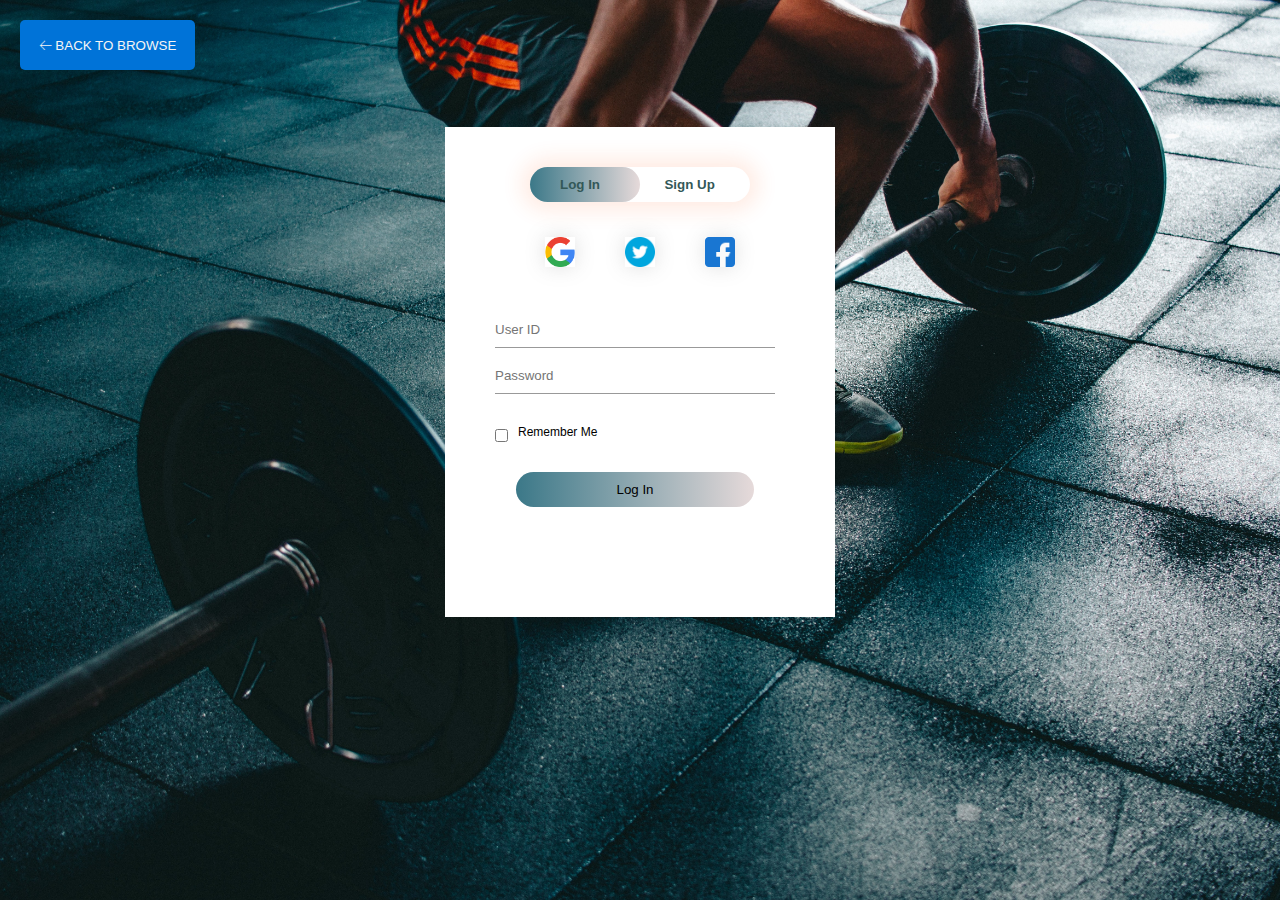
<file: login.html>
<!DOCTYPE html>
<html lang="en">

<head>
    <meta charset="UTF-8">
    <meta http-equiv="X-UA-Compatible" content="IE=edge">
    <meta name="viewport" content="width=device-width, initial-scale=1.0">
    <title>Login Or SignUp</title>
    <link rel="stylesheet" href="log.css">
    <!-- <link rel="stylesheet" href="style.css"> -->
</head>

<body>

    <div class="hero">
        <div class="back">
            <button class="backbtn"><a href="./index.html" class="browse">🡠 BACK TO BROWSE</a></button>
        </div>
        <div class="form-box">
            <div class="button-box">
                <div id="btn"></div>
                <button type="button" class="toggle-btn" onclick="login()">Log In</button>
                <button type="button" class="toggle-btn" onclick="sign()">Sign Up</button>
            </div>
            <div class="social">
                <img src="./images/g.png" alt="">
                <img src="./images/twitter.png" alt="">
                <img src="./images/facebook.png" alt="">
            </div>
            <form id="sign" class="input-group">
                <input type="text" name="name" class="input-field" placeholder="User ID" required>
                <input type="email" name="mail" class="input-field" placeholder="E-mail ID" required>
                <input type="password" name="password" class="input-field" placeholder="Password" required>
                <input type="checkbox" class="check-box"><span>I agree the terms & conditions</span>
                <button type="button" class="log-btn">Sign Up</button>
            </form>
            <form id="login" class="input-group">
                <input type="text" name="name" class="input-field" placeholder="User ID" required>
                <input type="password" name="password" class="input-field" placeholder="Password" required>
                <input type="checkbox" class="check-box"><span>Remember Me</span>
                <button type="button" class="log-btn">Log In</button>
            </form>

        </div>
    </div>
    <script>
        var x = document.getElementById("login");
        var y = document.getElementById("sign");
        var z = document.getElementById("btn");
        function sign() {
            x.style.left = "-400px";
            y.style.left = "50px"
            z.style.left = "110px"

        }
        function login() {
            x.style.left = "50px";
            y.style.left = "450px"
            z.style.left = "0px"

        }
    </script>
</body>

</html>
</file>
<file: log.css>
* {
    margin: 0;
    padding: 0;
    font-family: sans-serif;
}
#load{
    background:#000 url('gym-unscreen.gif') center center/cover no-repeat;
    background-size: 10%;
    height: 100vh;
    width: 100%;
    position: fixed;
    z-index: 100;
}
.hero {
    height: 100%;
    width: 100%;
    background: url('./images/service.jpg');
    background-position: center;
    background-size: cover;
    position: absolute;
}

.form-box {
    width: 380px;
    height: 480px;
    position: relative;
    margin: 6% auto;
    background-color: rgb(255, 255, 255);
    backdrop-filter: blur(5px);
    padding: 5px;
    overflow: hidden;
}

.button-box {
    width: 220px;
    margin: 35px auto;
    position: relative;
    box-shadow: 0 0 20px 9px #ff61241f;
    border-radius: 30px;
}

.toggle-btn {
    padding: 10px 30px;
    cursor: pointer;
    background: transparent;
    border: 0px;
    color: rgb(51, 88, 88);
    font-weight: bold;
    outline: none;
    position: relative;

}

#btn {
    border-radius: 30px;
    top: 0;
    left: 0;
    position: absolute;
    width: 110px;
    height: 100%;
    /* background: linear-gradient(to right, #ff105f, #ffad06); */
    background: #E6DADA;  /* fallback for old browsers */
    background: -webkit-linear-gradient(to right, #3b7888, #E6DADA);  /* Chrome 10-25, Safari 5.1-6 */
    background: linear-gradient(to right, #3b7888, #E6DADA); /* W3C, IE 10+/ Edge, Firefox 16+, Chrome 26+, Opera 12+, Safari 7+ */    

    transform: .5s;
}
.social{
    margin: 30px;
    text-align: center;
}
.social img{
   width:30px ;
   margin: auto 23px;
   box-shadow: 0 0 20px 0 #7f7f7f3d;
   cursor: pointer;
}
.input-group{
    top: 180px;
    position:absolute;
    width: 280px;
    transition: .5s;
    color: black;
    
}
.input-field{
    color: black;
    background-color: transparent;
    outline: none;
    width: 100%;
    padding:10px 0px ;
    margin: 5px 0px;
    border-top: 0;
    border-left: 0;
    border-right: 0;
    border-bottom: 1px solid #999;

}
.log-btn{
 width: 85%;
 padding: 10px 30px;
 cursor: pointer;   
 display: block;
 /* background: linear-gradient(to right, #ff105f, #ffad06); */
 background: #E6DADA;  /* fallback for old browsers */
 background: -webkit-linear-gradient(to right, #3b7888, #E6DADA);  /* Chrome 10-25, Safari 5.1-6 */
 background: linear-gradient(to right, #3b7888, #E6DADA); /* W3C, IE 10+/ Edge, Firefox 16+, Chrome 26+, Opera 12+, Safari 7+ */
 
 margin: auto;
 border: none;
 outline: none;
 border-radius: 30px;

}
.check-box{
    margin: 30px 10px 30px 0;
}
span{
    color: black;
    font-size: 12px;
    bottom: 68px;
    position: absolute;
    /* color: linear-gradient(to right, #ff105f, #ffad06); */
}
#login{
    left: 50px;
    color: black;
}
#login::placeholder{
    color: red;
    opacity: 1;
}
#sign{
    left: 450px;
}
.back{
    color: #274046;
    margin: 20px;
    height: 30px;
    width: 300px;    
}
.browse{
    
    color: whitesmoke;    
    text-decoration: none;
}
.backbtn{
    background-color: rgb(0, 115, 216);
    border: none;
    border-radius: 5px;
    height: 50px;
    width: 175px;
    padding:10px ;
}
</file>
<file: style.css>
* {
    padding: 0;
    margin: 0;
    scroll-behavior: smooth;

}

#nav {
    display: flex;
    flex-direction: row;
    justify-content: space-between; 
    align-items: center;
    background-color: rgba(0, 0, 0, 0.148);
    height: 130px;
    width: 1263px;
}
.wer {
    display: flex;
    justify-content: space-between;
    align-items: center;
    margin-top: 20px;

}

.menuli {
    list-style: none;
    font-size: 1rem;
    font-family: 'Baloo Bhai 2', sans-serif;

}

/* .btn {
    margin-left: 10px;
} */
.log {
    text-decoration: none;
    font-size: 1.1rem;
    margin-top: 100px;
    background-color: gold;
    height: 100px;
    width: 100px;
    padding: 15px;
    color: whitesmoke;
    font-weight: bold;
    margin-right: 25px;
    border-radius: 5px;

}
/* .nav {
    margin: 10px;
} */

.menu {
    text-decoration: none;
    padding: 0px 15px;
    color: gray;
    font-weight: bold;
    /* color:rgb(177, 115, 34); */
    font-size: 1.5rem;
    transition: all .3s ease-in;
}


/* a:hover {
    color: rgb(224, 184, 124);
} */

/* .nav {
    height: 40px;
    width: 170px;
    background-color: gold;
    color: white;
    cursor: pointer;
    border: none;
    border-radius: 10px;
    margin-right: 25px;
    font-size: 1rem;
    text-align: center;

} */

/* .nav a {
    text-decoration: none;
    color: white;
    background-color: gold;
    font-weight: bold;
    text-align: center;
} */

.logo {
    height: 110px;
    width: 110px;
    margin-left: 75px;
    cursor: pointer;
    margin-top: 10px;
}

/* .section {
    height: 140vh;
    width: 1263px;
} */

.txt {
    color: rgb(98, 98, 98);
    display: flex;
    flex-direction: column;
    align-items: start;
    padding: 90px 50px;
    justify-content: center;
    background-color: transparent;
    width: 700px;
    margin-left: 21px;
}

.txt h1 {
    font-size: 83px;
    background: -webkit-linear-gradient(#eee, #333);
    -webkit-background-clip: text;
    -webkit-text-fill-color: transparent;
    font-weight: bold;

}

.txt span {
    font-size: 40px;
    font-weight: bolder;

}

.txt p {
    font-size: 20px;

}

.main-img {
    width: 98.7vw;
    height: 130vh;
}

#section {
    background: url("logo2.jpg") no-repeat;
    background-size: 1263px;
    height: 120vh;
}

.read {
    height: 48px;
    width: 150px;
    background-color: transparent;
    border: 2px solid black;
    color: black;
    margin-top: 10px;
    transition: all ease .9s;
    justify-content: center;
    font-weight: bold;
    font-size: 1rem;

}

.read:hover {
    background-color: black;
    color: whitesmoke;
    border: 1px solid white;
}

#about img {
    height: 500px;
    width: 500px;
    margin-right: 25px;
    border-radius: 50%;
    object-fit: cover;
}

#about {
    display: flex;
    flex-direction: row;
    justify-content: space-between;
    margin-top: 100px;
    margin-bottom: 80px;
    height: 80vh;
}

.abouttxt {
    margin-left: 50px;
    width: 655px;
    height: 482px;
    color: #eee;
    background-color: rgba(0, 0, 0, 0.523);
    border-radius: 15px 100px;
    display: flex;
    flex-direction: column;
    justify-content: center;
    align-items: center;
}

#facilities h1 {
    font-size: 3.5rem;
    color: black;
    text-align: center;
    font-weight: bold;
}

#facilities {
    height: 110vh;
}

.abouttxt h1 {
    font-size: 3rem;
    text-align: center;
    display: flex;
    font-weight: bold;
}

.abouttxt p {
    font-size: 1.1rem;
    text-align: center;
    padding: 1px 15px;

}

.abouttxt hr {
    width: 50%;
    border: 1.5px solid #eee;
    margin: 5px 0;
}

.card img {
    height: 500px;
    width: 350px;
    border-radius: 3px;
    transition: .5s;
}

.card {
    height: 500px;
    margin: 17px;
    box-shadow: 5px 5px 20px black;
    overflow: hidden;
}

.container {
    display: flex;
}

.intro {
    height: 115px;
    width: 350px;
    padding: 6px;
    box-sizing: border-box;
    position: absolute;
    /* background: rgb(27, 27, 27, .5); */
    background-color: #ffffff9c;
    color: white;
    bottom: 0px;
    transition: .5s;
}

.intro h2 {
    margin: 10px;
    font-size: 40px;
    text-align: center;
    color: black;
    transition: .5s;
    font-family: 'Segoe UI', Tahoma, Geneva, Verdana, sans-serif;
    font-weight: bold;

}

.intro p {
    font-size: 20px;
    /* margin: 20px; */
    padding: 25px;
    visibility: hidden;
    opacity: 0;
    height: 200px;
    text-align: center;
}

.card:hover {
    cursor: pointer;
}

.card:hover .intro {
    height: 350px;
    bottom: 0px;
    background: black;
}

.card:hover .intro h2 {
    color: #eee;
}

.card:hover p {
    opacity: 1;
    visibility: visible;
    height: 400px;
}

.card:hover img {
    transform: scale(1.1);
}

#facilities hr {
    border: 1.5px solid gray;
    width: 1085px;
    margin-left: 89px;
}

#enquiry {
    height: 50vh;

}

.read a {
    text-decoration: none;
    font-size: 1rem;
    font-weight: bold;
    color: black;
    padding: 5px;
}

.read a:hover {
    color: white;
}

#enquiry h1 {
    font-size: 3.5rem;
    color: black;
    text-align: center;
    font-weight: bold;
}

form {
    display: flex;
    flex-direction: column;
    flex-wrap: nowrap;
    justify-content: center;
    align-items: center;
}

.containerform {
    border: 1px solid whitesmoke;
    margin-bottom: 50px;
    padding: 20px 0;
    gap: 150px;
    margin-top: 50px;
    height: 375px;
    display: flex;
    justify-content: center;
    align-items: center;
    background-color: rgba(0, 0, 0, 0.358);
}

.cta-form {
    color: #eee;

}

/* .cta-form h2{
font-size: 2.5rem;
}
.cta-form p{
    font-size: 1.5rem;
} */
form input {
    width: 175%;
    height: 100%;
    margin: 10px 0;
    outline: none;
    text-align: center;
}

.cta-form h1 {
    text-align: left;
    font-weight: bold;
}

.submit {
    width: 100%;
}

footer {
    height: 100vh;
}

#video {
    display: flex;
    flex-direction: column;
    justify-content: center;
    align-items: center;
    margin: 10px;
    padding: 0px;
}

#video iframe {
    margin: 10px;
}

#video h1 {
    font-size: 3.8rem;
    color: black;
    text-align: center;
    font-weight: bold;
}

#video hr {
    border: 1.5px solid gray;
    width: 1025px;
    margin-left: 50px;
}

footer {
    display: flex;
    flex-direction: row;
    justify-content: space-between;
    align-items: center;
    height: 56vh;
    background-color: rgba(0, 0, 0, 0.815);
    margin-top: 55px;
}

.footvar {
    text-decoration: none;
    list-style: none;
    font-size: 1.1rem;
    color: #eee;
}

footer h1 {
    margin-left: 30px;
    font-size: 3rem;
    background: -webkit-linear-gradient(#eee, #333);
    -webkit-background-clip: text;
    -webkit-text-fill-color: transparent;
    font-weight: bold;
}

footer span {
    margin-left: 30px;
    color: #eee;
    font-size: 1rem;

}

.footcard iframe {
    margin-right: 30px;
}

.social {
    margin: 30px;
    text-align: start;
}

.social img {
    width: 30px;
    margin: auto 10px;
    box-shadow: 0 0 20px 0 #7f7f7f3d;
    cursor: pointer;
    border-radius: 50%;
}

#reviews {
    padding: 40px 0;
    color: #434343;
    text-align: center;
}

.inner {
    max-width: 1200px;
    margin: auto;
    overflow: hidden;
    padding: 0 20px;

}

.inner h1 {
    font-size: 3rem;
    font-weight: bold;
}

/* .border{
    width: 160px;
    height: 5px;
    background:#6ab04c;
    margin: 26px auto;
} */
.row {
    display: flex;
    flex-wrap: wrap;
    justify-content: center;
}

.col {
    flex: 33.33%;
    max-width: 33.33%;
    box-sizing: border-box;
    padding: 15px;
}

.review {
    background-color: #eee;
    border: 1px solid rgba(0, 0, 0, 0.094);
    border-radius: 5px;
    padding: 30px;
    box-shadow: 2px 2px 10px black
}

.review img {
    width: 125px;
    height: 125px;
    border-radius: 50%;
}

.name {
    font-size: 20px;
    text-transform: uppercase;
    margin: 10px 0;
    font-weight: 500;
}

.stars {
    margin-bottom: 10px;
}

#load {
    background: #fff url('gif.gif') center center/cover no-repeat;
    background-size: 25%;
    height: 100vh;
    width: 100%;
    position: fixed;
    z-index: 100;
}

.footcard h3 {
    flex-direction: row;
    color: whitesmoke;
    font-size: 25px;
}

.footcard hr {
    border: 1.5px solid #eee;
    margin: 4px 0px;
}
</file>
